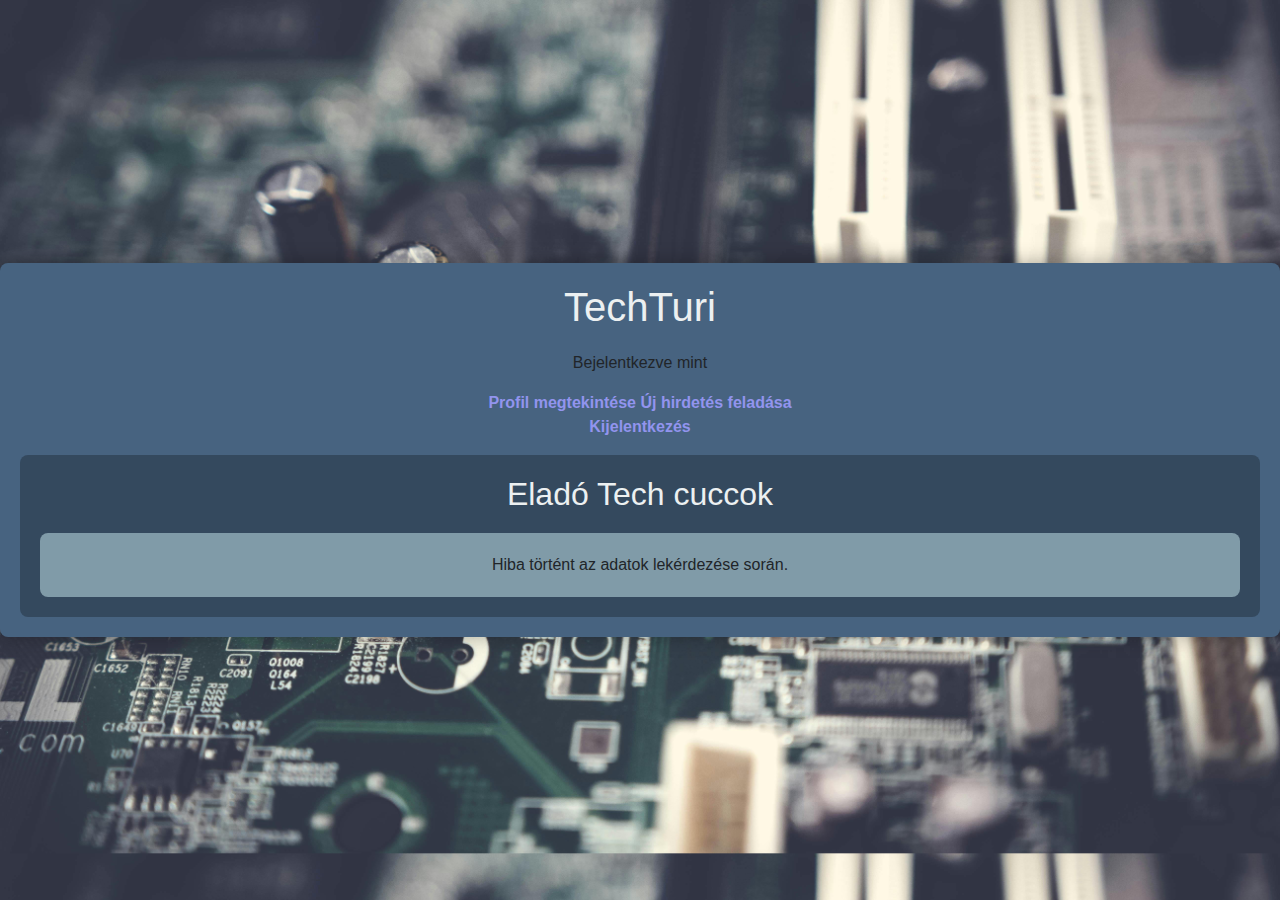
<file: TechTuri_FrontEnd/index.html>
<!DOCTYPE html>
<html lang="hu">
<head>
    <meta charset="UTF-8" />
    <meta name="viewport" content="width=device-width, initial-scale=1.0" />
    <script src="Scripts/main.js"></script>
    <script src="Scripts/api.js"></script>
    <!-- <script src="Scripts/webSocket.js"></script> -->
    <script src="https://cdn.jsdelivr.net/npm/bootstrap@5.3.3/dist/js/bootstrap.bundle.min.js"
            integrity="sha384-YvpcrYf0tY3lHB60NNkmXc5s9fDVZLESaAA55NDzOxhy9GkcIdslK1eN7N6jIeHz"
            crossorigin="anonymous"></script>

    <title>TechTuri</title>
    <link rel="icon" type="image/x-icon" href="./Images/favicon.ico">

    <link href="https://cdn.jsdelivr.net/npm/bootstrap@5.3.3/dist/css/bootstrap.min.css"
          rel="stylesheet"
          integrity="sha384-QWTKZyjpPEjISv5WaRU9OFeRpok6YctnYmDr5pNlyT2bRjXh0JMhjY6hW+ALEwIH"
          crossorigin="anonymous" />
    <link rel="stylesheet" href="./Styles/style.css" />
</head>
<body style="background-image: url(Images/MainBG.jpg); background-size : 100% auto">
    <div class="main">
        <h1>TechTuri</h1>

        <p>
            Bejelentkezve mint <span id="profileData"></span>
        </p>
        <div class="link">
            <p>
                <a href="profile.html">Profil megtekintése</a>
                <a href="postItem.html">Új hirdetés feladása</a><br>
                <a onclick="logout()" href="login.html">Kijelentkezés</a>
            </p>
        </div>
        <div class="container">
            <div>
                <h2>Eladó Tech cuccok</h2>
                <div id="items" class="container"
                     style="background-color: hsl(200, 19%, 58%)">
                </div>
            </div>
        </div>
    </div>
</body>
</html>
</file>
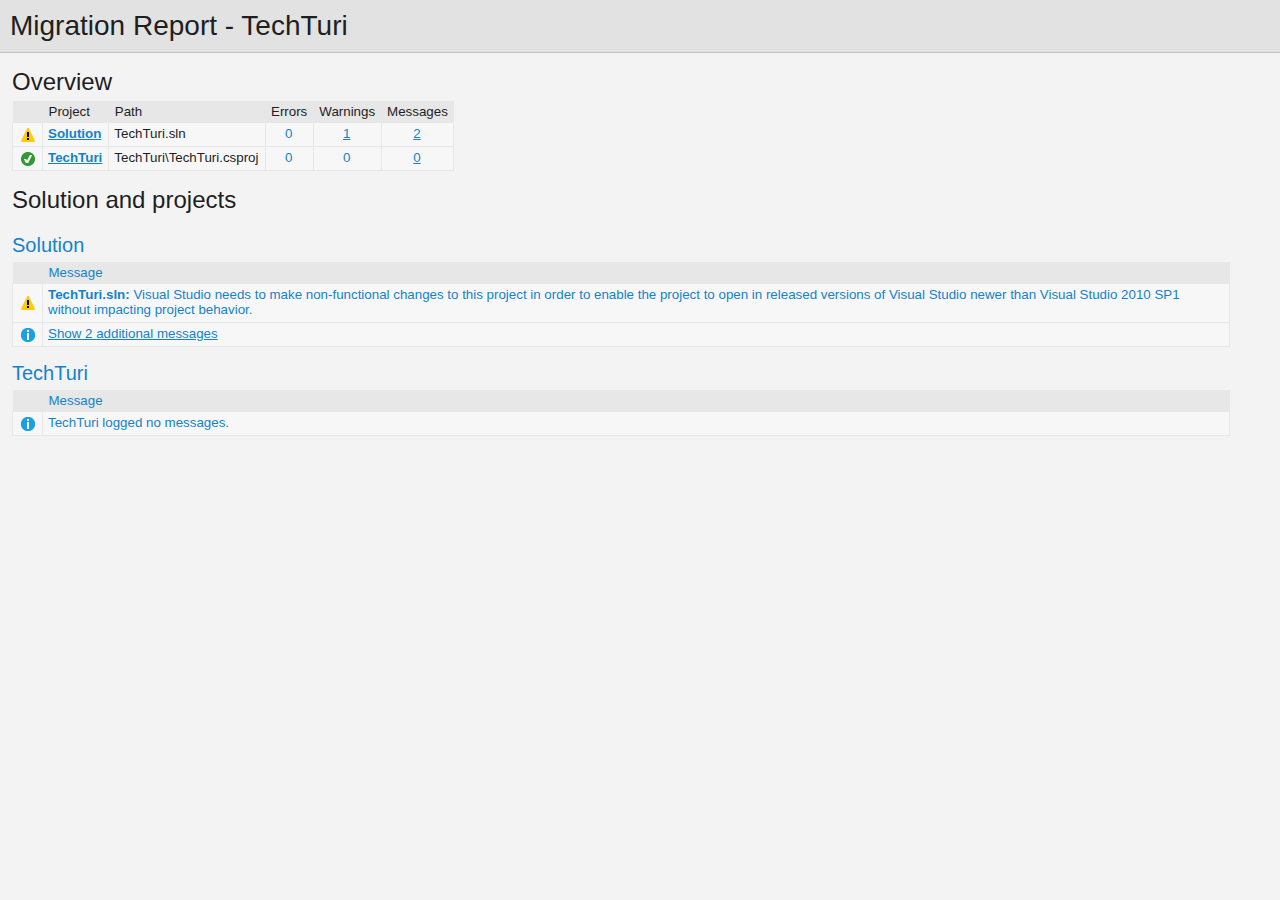
<file: TechTuri/UpgradeLog.htm>
﻿<!DOCTYPE html>
<!-- saved from url=(0014)about:internet -->
 <html xmlns:msxsl="urn:schemas-microsoft-com:xslt"><head><meta content="en-us" http-equiv="Content-Language" /><meta content="text/html; charset=utf-16" http-equiv="Content-Type" /><title _locID="ConversionReport0">
          Migration Report
        </title><style> 
                    /* Body style, for the entire document */
                    body
                    {
                        background: #F3F3F4;
                        color: #1E1E1F;
                        font-family: "Segoe UI", Tahoma, Geneva, Verdana, sans-serif;
                        padding: 0;
                        margin: 0;
                    }

                    /* Header1 style, used for the main title */
                    h1
                    {
                        padding: 10px 0px 10px 10px;
                        font-size: 21pt;
                        background-color: #E2E2E2;
                        border-bottom: 1px #C1C1C2 solid; 
                        color: #201F20;
                        margin: 0;
                        font-weight: normal;
                    }

                    /* Header2 style, used for "Overview" and other sections */
                    h2
                    {
                        font-size: 18pt;
                        font-weight: normal;
                        padding: 15px 0 5px 0;
                        margin: 0;
                    }

                    /* Header3 style, used for sub-sections, such as project name */
                    h3
                    {
                        font-weight: normal;
                        font-size: 15pt;
                        margin: 0;
                        padding: 15px 0 5px 0;
                        background-color: transparent;
                    }

                    /* Color all hyperlinks one color */
                    a
                    {
                        color: #1382CE;
                    }

                    /* Table styles */ 
                    table
                    {
                        border-spacing: 0 0;
                        border-collapse: collapse;
                        font-size: 10pt;
                    }

                    table th
                    {
                        background: #E7E7E8;
                        text-align: left;
                        text-decoration: none;
                        font-weight: normal;
                        padding: 3px 6px 3px 6px;
                    }

                    table td
                    {
                        vertical-align: top;
                        padding: 3px 6px 5px 5px;
                        margin: 0px;
                        border: 1px solid #E7E7E8;
                        background: #F7F7F8;
                    }

                    /* Local link is a style for hyperlinks that link to file:/// content, there are lots so color them as 'normal' text until the user mouse overs */
                    .localLink
                    {
                        color: #1E1E1F;
                        background: #EEEEED;
                        text-decoration: none;
                    }

                    .localLink:hover
                    {
                        color: #1382CE;
                        background: #FFFF99;
                        text-decoration: none;
                    }

                    /* Center text, used in the over views cells that contain message level counts */ 
                    .textCentered
                    {
                        text-align: center;
                    }

                    /* The message cells in message tables should take up all avaliable space */
                    .messageCell
                    {
                        width: 100%;
                    }

                    /* Padding around the content after the h1 */ 
                    #content 
                    {
	                    padding: 0px 12px 12px 12px; 
                    }

                    /* The overview table expands to width, with a max width of 97% */ 
                    #overview table
                    {
                        width: auto;
                        max-width: 75%; 
                    }

                    /* The messages tables are always 97% width */
                    #messages table
                    {
                        width: 97%;
                    }

                    /* All Icons */
                    .IconSuccessEncoded, .IconInfoEncoded, .IconWarningEncoded, .IconErrorEncoded
                    {
                        min-width:18px;
                        min-height:18px; 
                        background-repeat:no-repeat;
                        background-position:center;
                    }

                    /* Success icon encoded */
                    .IconSuccessEncoded
                    {
                        /* Note: Do not delete the comment below. It is used to verify the correctness of the encoded image resource below before the product is released */
                        /* [---XsltValidateInternal-Base64EncodedImage:IconSuccess#Begin#background-image: url(data:image/png;base64,#Separator#);#End#] */
                        background-image: url([data-uri]);
                    }

                    /* Information icon encoded */
                    .IconInfoEncoded
                    {
                        /* Note: Do not delete the comment below. It is used to verify the correctness of the encoded image resource below before the product is released */
                        /* [---XsltValidateInternal-Base64EncodedImage:IconInformation#Begin#background-image: url(data:image/png;base64,#Separator#);#End#] */
                        background-image: url([data-uri]);
                    }

                    /* Warning icon encoded */
                    .IconWarningEncoded
                    {
                        /* Note: Do not delete the comment below. It is used to verify the correctness of the encoded image resource below before the product is released */
                        /* [---XsltValidateInternal-Base64EncodedImage:IconWarning#Begin#background-image: url(data:image/png;base64,#Separator#);#End#] */
                        background-image: url([data-uri]);
                    }

                    /* Error icon encoded */
                    .IconErrorEncoded
                    {
                        /* Note: Do not delete the comment below. It is used to verify the correctness of the encoded image resource below before the product is released */
                        /* [---XsltValidateInternal-Base64EncodedImage:IconError#Begin#background-image: url(data:image/png;base64,#Separator#);#End#] */
                        background-image: url([data-uri]);
                    }
                 </style><script type="text/javascript" language="javascript"> 
          
            // Startup 
            // Hook up the the loaded event for the document/window, to linkify the document content
            var startupFunction = function() { linkifyElement("messages"); };
            
            if(window.attachEvent)
            {
              window.attachEvent('onload', startupFunction);
            }
            else if (window.addEventListener) 
            {
              window.addEventListener('load', startupFunction, false);
            }
            else 
            {
              document.addEventListener('load', startupFunction, false);
            } 
            
            // Toggles the visibility of table rows with the specified name 
            function toggleTableRowsByName(name)
            {
               var allRows = document.getElementsByTagName('tr');
               for (i=0; i < allRows.length; i++)
               {
                  var currentName = allRows[i].getAttribute('name');
                  if(!!currentName && currentName.indexOf(name) == 0)
                  {
                      var isVisible = allRows[i].style.display == ''; 
                      isVisible ? allRows[i].style.display = 'none' : allRows[i].style.display = '';
                  }
               }
            }
            
            function scrollToFirstVisibleRow(name) 
            {
               var allRows = document.getElementsByTagName('tr');
               for (i=0; i < allRows.length; i++)
               {
                  var currentName = allRows[i].getAttribute('name');
                  var isVisible = allRows[i].style.display == ''; 
                  if(!!currentName && currentName.indexOf(name) == 0 && isVisible)
                  {
                     allRows[i].scrollIntoView(true); 
                     return true; 
                  }
               }
               
               return false;
            }
            
            // Linkifies the specified text content, replaces candidate links with html links 
            function linkify(text)
            {
                 if(!text || 0 === text.length)
                 {
                     return text; 
                 }

                 // Find http, https and ftp links and replace them with hyper links 
                 var urlLink = /(http|https|ftp)\:\/\/[a-zA-Z0-9\-\.]+(:[a-zA-Z0-9]*)?\/?([a-zA-Z0-9\-\._\?\,\/\\\+&%\$#\=~;\{\}])*/gi;
                 
                 return text.replace(urlLink, '<a href="$&">$&</a>') ;
            }
            
            // Linkifies the specified element by ID
            function linkifyElement(id)
            {
                var element = document.getElementById(id);
                if(!!element)
                {
                  element.innerHTML = linkify(element.innerHTML); 
                }
            }
            
            function ToggleMessageVisibility(projectName)
            {
              if(!projectName || 0 === projectName.length)
              {
                return; 
              }
              
              toggleTableRowsByName("MessageRowClass" + projectName);
              toggleTableRowsByName('MessageRowHeaderShow' + projectName);
              toggleTableRowsByName('MessageRowHeaderHide' + projectName); 
            }
            
            function ScrollToFirstVisibleMessage(projectName)
            {
              if(!projectName || 0 === projectName.length)
              {
                return; 
              }
              
              // First try the 'Show messages' row
              if(!scrollToFirstVisibleRow('MessageRowHeaderShow' + projectName))
              {
                // Failed to find a visible row for 'Show messages', try an actual message row 
                scrollToFirstVisibleRow('MessageRowClass' + projectName); 
              }
            }
           </script></head><body><h1 _locID="ConversionReport">
          Migration Report - TechTuri</h1><div id="content"><h2 _locID="OverviewTitle">Overview</h2><div id="overview"><table><tr><th></th><th _locID="ProjectTableHeader">Project</th><th _locID="PathTableHeader">Path</th><th _locID="ErrorsTableHeader">Errors</th><th _locID="WarningsTableHeader">Warnings</th><th _locID="MessagesTableHeader">Messages</th></tr><tr><td class="IconWarningEncoded" /><td><strong><a href="#Solution"><span _locID="OverviewSolutionSpan">Solution</span></a></strong></td><td>TechTuri.sln</td><td class="textCentered"><a>0</a></td><td class="textCentered"><a href="#SolutionWarning">1</a></td><td class="textCentered"><a href="#" onclick="ScrollToFirstVisibleMessage('Solution'); return false;">2</a></td></tr><tr><td class="IconSuccessEncoded" /><td><strong><a href="#TechTuri">TechTuri</a></strong></td><td>TechTuri\TechTuri.csproj</td><td class="textCentered"><a>0</a></td><td class="textCentered"><a>0</a></td><td class="textCentered"><a href="#">0</a></td></tr></table></div><h2 _locID="SolutionAndProjectsTitle">Solution and projects</h2><div id="messages"><a name="Solution" /><h3 _locID="ProjectDisplayNameHeader">Solution</h3><table><tr id="SolutionHeaderRow"><th></th><th class="messageCell" _locID="MessageTableHeader">Message</th></tr><tr name="WarningRowClassSolution"><td class="IconWarningEncoded"><a name="SolutionWarning" /></td><td class="messageCell"><strong>TechTuri.sln:
        </strong><span>Visual Studio needs to make non-functional changes to this project in order to enable the project to open in released versions of Visual Studio newer than Visual Studio 2010 SP1 without impacting project behavior.</span></td></tr><tr name="MessageRowHeaderShowSolution"><td class="IconInfoEncoded" /><td class="messageCell"><a _locID="ShowAdditionalMessages" href="#" name="SolutionMessage" onclick="ToggleMessageVisibility('Solution'); return false;">
          Show 2 additional messages
        </a></td></tr><tr name="MessageRowClassSolution" style="display: none"><td class="IconInfoEncoded"><a name="SolutionMessage" /></td><td class="messageCell"><strong>TechTuri.sln:
        </strong><span>File successfully backed up as C:\Users\BEN\OneDrive\Uni\ProjektLabor\TechTuri\TechTuri\Backup\TechTuri.sln</span></td></tr><tr name="MessageRowClassSolution" style="display: none"><td class="IconInfoEncoded"><a name="SolutionMessage" /></td><td class="messageCell"><strong>TechTuri.sln:
        </strong><span>Solution migrated successfully</span></td></tr><tr style="display: none" name="MessageRowHeaderHideSolution"><td class="IconInfoEncoded" /><td class="messageCell"><a _locID="HideAdditionalMessages" href="#" name="SolutionMessage" onclick="ToggleMessageVisibility('Solution'); return false;">
          Hide 2 additional messages
        </a></td></tr></table><a name="TechTuri" /><h3>TechTuri</h3><table><tr id="TechTuriHeaderRow"><th></th><th class="messageCell" _locID="MessageTableHeader">Message</th></tr><tr><td class="IconInfoEncoded" /><td class="messageCell" _locID="NoMessagesRow">TechTuri logged no messages.
                  </td></tr></table></div></div></body></html>
</file>
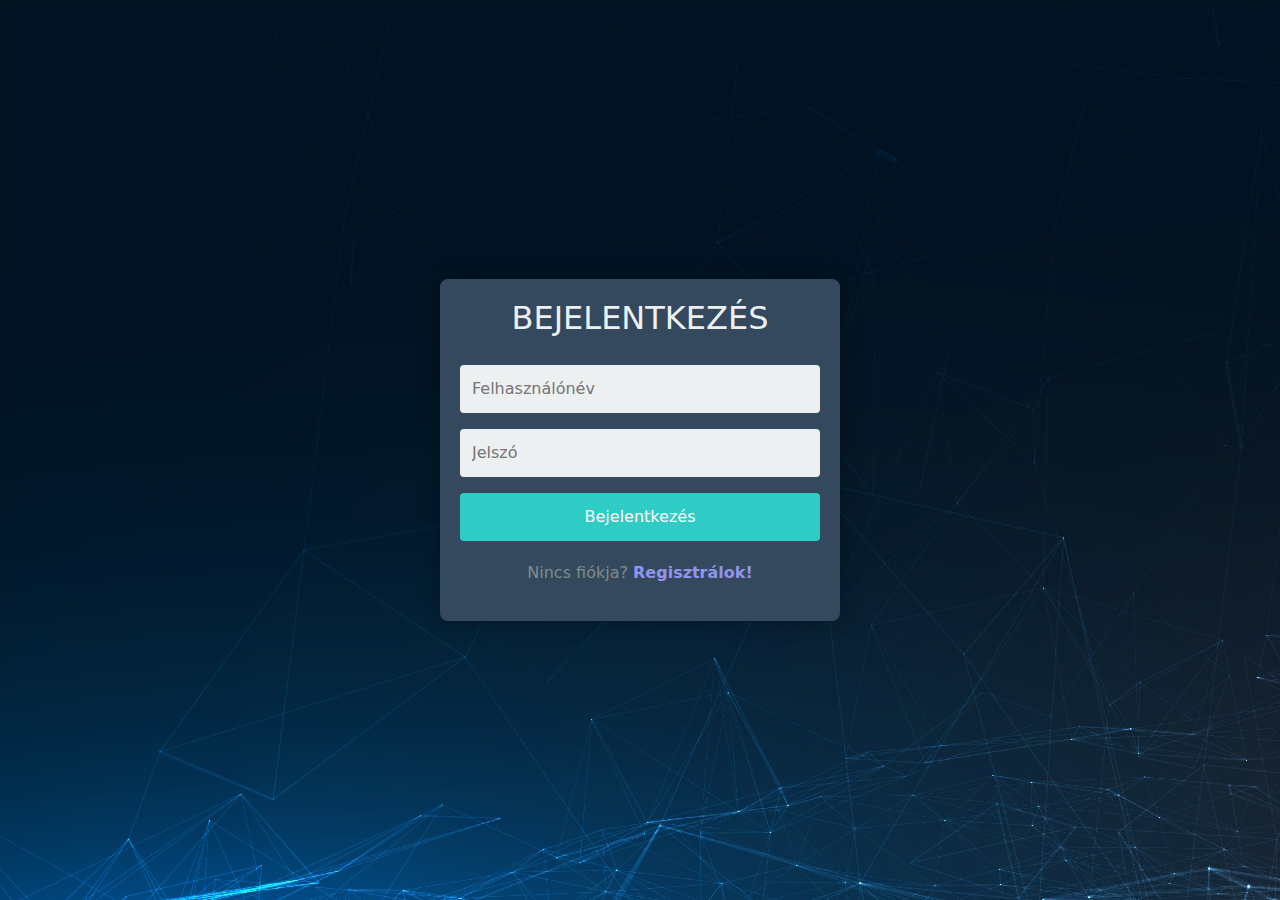
<file: TechTuri_FrontEnd/login.html>
<!DOCTYPE html>
<html lang="hu">
<head>
    <meta charset="UTF-8" />
    <meta name="viewport" content="width=device-width, initial-scale=1.0" />
    <script src="Scripts/auth.js"></script>
    <script src="Scripts/api.js"></script>
    <!--<script src="Scripts/webSocket.js"></script>-->
    <script src="https://cdn.jsdelivr.net/npm/bootstrap@5.3.3/dist/js/bootstrap.bundle.min.js"
    integrity="sha384-YvpcrYf0tY3lHB60NNkmXc5s9fDVZLESaAA55NDzOxhy9GkcIdslK1eN7N6jIeHz"
    crossorigin="anonymous"></script>
    <link rel="stylesheet" href="./Styles/login_reg_style.css" />

    <title>TechTuri Bejelentkezés</title>
    <link rel="icon" type="image/x-icon" href="./Images/favicon.ico">

    <link href="https://cdn.jsdelivr.net/npm/bootstrap@5.3.3/dist/css/bootstrap.min.css"
          rel="stylesheet"
          integrity="sha384-QWTKZyjpPEjISv5WaRU9OFeRpok6YctnYmDr5pNlyT2bRjXh0JMhjY6hW+ALEwIH"
          crossorigin="anonymous" />
</head>
<body style="background-image: url('./Images/LoginRegister.jpg');">
    <div class="form-container">
        <h2>BEJELENTKEZÉS</h2>
        <form class="login-form">
            <input type="text" id="uName" placeholder="Felhasználónév" required>
            <input type="password" id="pw" placeholder="Jelszó" required>
            <input type="button" id="submit" value="Bejelentkezés" onclick="login()">
        </form>
        <div class="signup-link">
            <p>Nincs fiókja? <a href="register.html">Regisztrálok!</a></p>
        </div>
    </div>
</body>
</html>
</file>
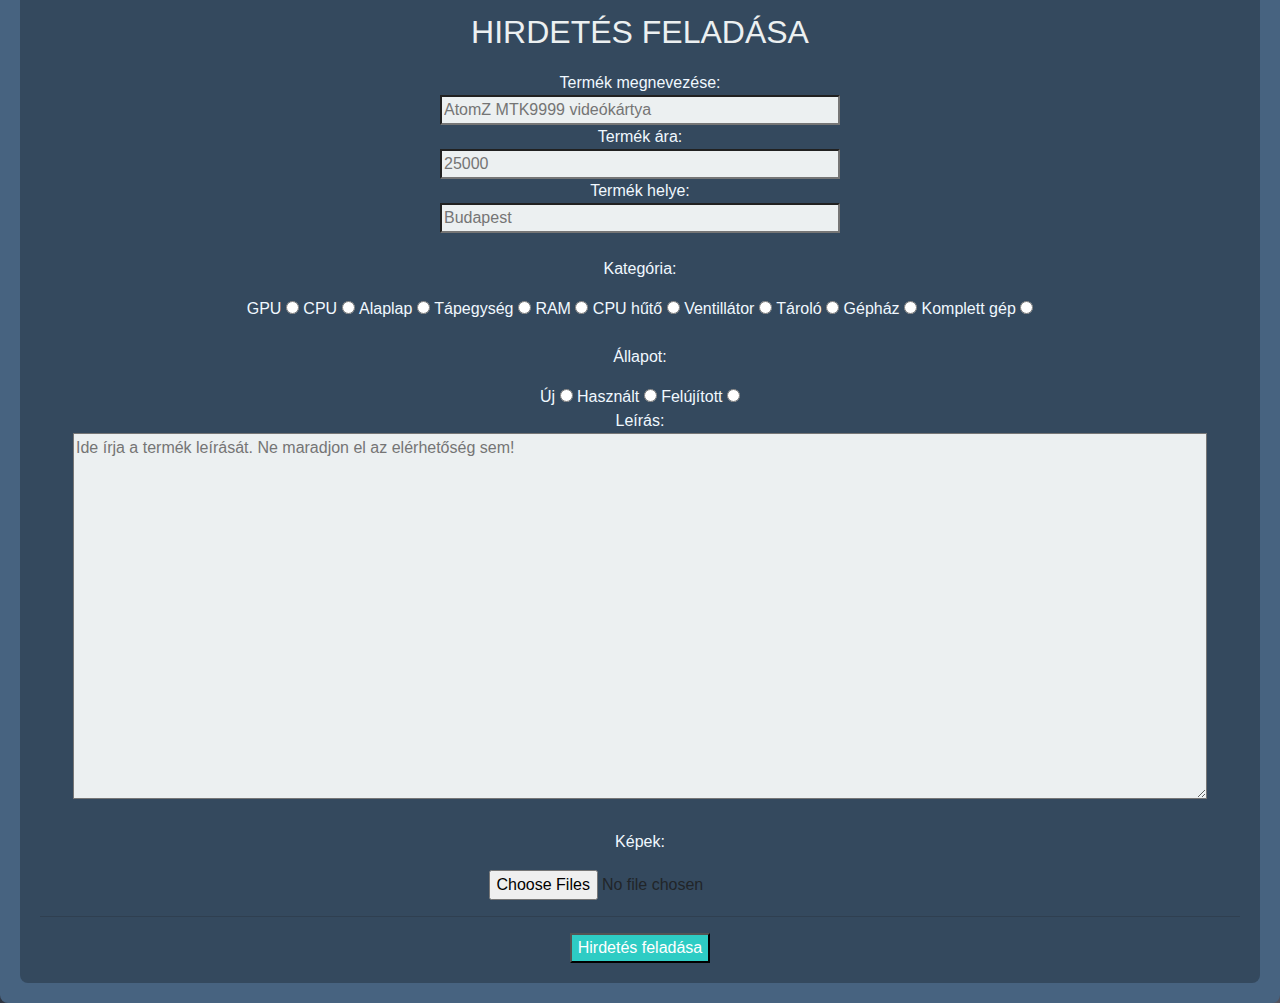
<file: TechTuri_FrontEnd/postItem.html>
<!DOCTYPE html>
<html lang="hu">
<head>
    <meta charset="UTF-8" />
    <meta name="viewport" content="width=device-width, initial-scale=1.0" />
    <script src="Scripts/api.js"></script>
    <!--<script src="Scripts/webSocket.js"></script>-->
    <script src="Scripts/postItem.js"></script>
    <script src="https://cdn.jsdelivr.net/npm/bootstrap@5.3.3/dist/js/bootstrap.bundle.min.js"
            integrity="sha384-YvpcrYf0tY3lHB60NNkmXc5s9fDVZLESaAA55NDzOxhy9GkcIdslK1eN7N6jIeHz"
            crossorigin="anonymous"></script>

    <title>TechTuri Hirdetés feladás</title>
    <link rel="icon" type="image/x-icon" href="./Images/favicon.ico">

    <link href="https://cdn.jsdelivr.net/npm/bootstrap@5.3.3/dist/css/bootstrap.min.css"
          rel="stylesheet"
          integrity="sha384-QWTKZyjpPEjISv5WaRU9OFeRpok6YctnYmDr5pNlyT2bRjXh0JMhjY6hW+ALEwIH"
          crossorigin="anonymous" />
    <link rel="stylesheet" href="./Styles/style.css" />
</head>
<body style="background-image: url(Images/MainBG.jpg); background-size : 100% auto">
    <div class="main">
        <div class="link">
            <p><a href="index.html">Vissza a főoldalra</a></p><br>
        </div>
        <div class="container">
            <h2>HIRDETÉS FELADÁSA</h2>
            <form class="form" method="post" enctype="multipart/form-data">
                <label for="itemName">Termék megnevezése:</label><br>
                <input type="text" id="itemName" name="itemName" placeholder="AtomZ MTK9999 videókártya" size="40"><br>
                <label for="price">Termék ára:</label><br>
                <input type="text" id="price" name="price" placeholder="25000" size="40"><br>
                <label for="address">Termék helye:</label><br>
                <input type="text" id="address" name="address" placeholder="Budapest" size="40"><br>
                <br><p style="color: aliceblue;">Kategória:</p>
                <label for="gpu">GPU</label>
                <input type="radio" id="gpu" name="category" value="GPU">
                <label for="cpu">CPU</label>
                <input type="radio" id="cpu" name="category" value="CPU">
                <label for="mboard">Alaplap</label>
                <input type="radio" id="mboard" name="category" value="Alaplap">
                <label for="psu">Tápegység</label>
                <input type="radio" id="psu" name="category" value="Tápegység">
                <label for="ram">RAM</label>
                <input type="radio" id="ram" name="category" value="RAM">
                <label for="cpuCooler">CPU hűtő</label>
                <input type="radio" id="cpuCooler" name="category" value="CPU hűtő">
                <label for="vent">Ventillátor</label>
                <input type="radio" id="vent" name="category" value="Ventillátor">
                <label for="storage">Tároló</label>
                <input type="radio" id="storage" name="category" value="Tároló">
                <label for="case">Gépház</label>
                <input type="radio" id="case" name="category" value="Gépház">
                <label for="pc">Komplett gép</label>
                <input type="radio" id="pc" name="category" value="Komplett gép"><br>
                <br><p style="color: aliceblue;">Állapot:</p>
                <label for="new">Új</label>
                <input type="radio" id="new" name="cond" value="Új">
                <label for="used">Használt</label>
                <input type="radio" id="used" name="cond" value="Használt">
                <label for="refurb">Felújított</label>
                <input type="radio" id="refurb" name="cond" value="Felújított"><br>
                <label for="itemDesc">Leírás:</label><br>
                <textarea id="itemDesc" name="itemDesc" rows="15" cols="120" placeholder="Ide írja a termék leírását. Ne maradjon el az elérhetőség sem!"></textarea><br>
                 <br><p style="color: aliceblue;">Képek:</p>
                <input type="file" id="pictures" name="pictures" value="pictures" multiple>
                <hr>
                <input type="button" id="submit" value="Hirdetés feladása" onclick="postItem()">
            </form>
        </div>
    </div>
</body>
</html>
</file>
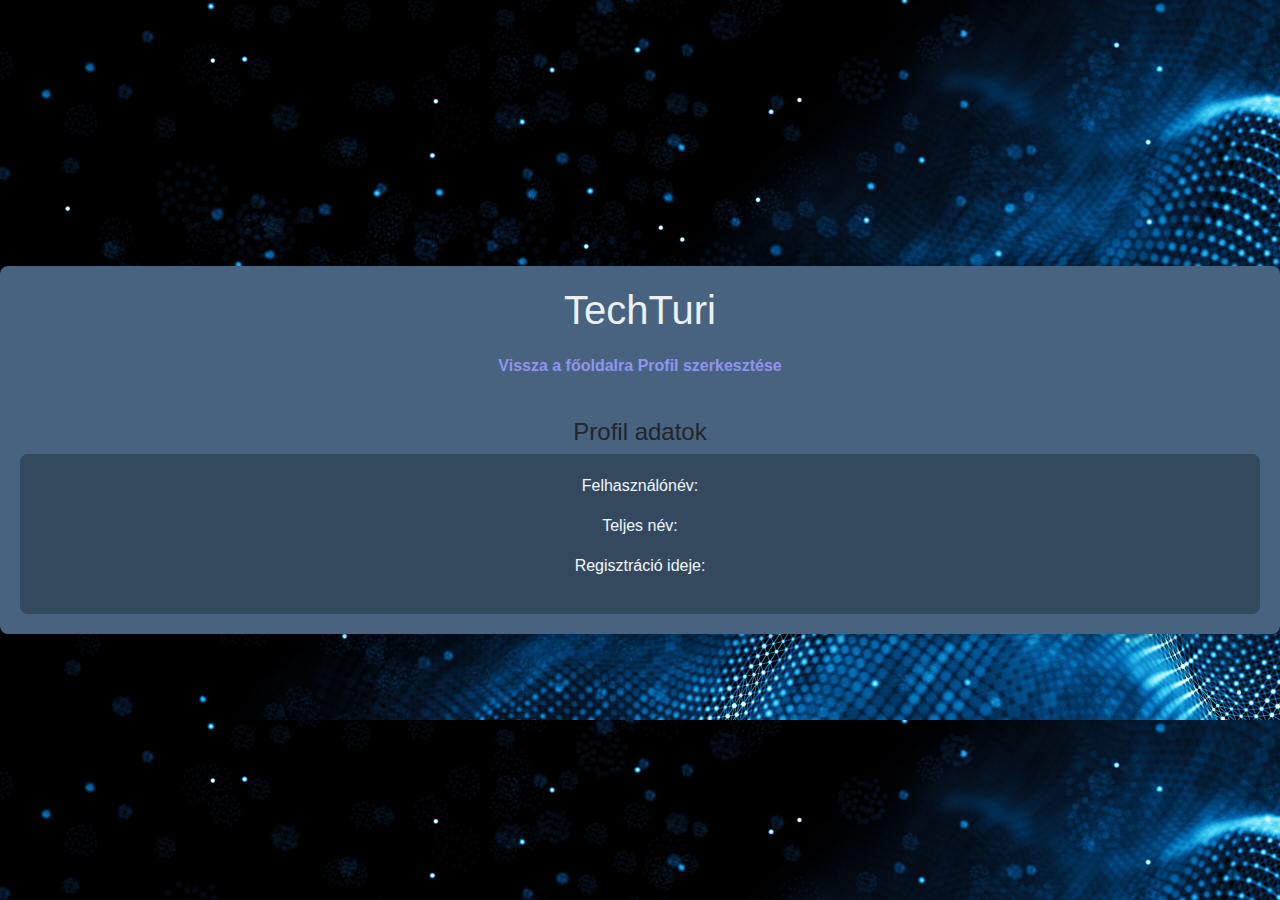
<file: TechTuri_FrontEnd/profile.html>
<!DOCTYPE html>
<html lang="hu">
<head>
    <meta charset="UTF-8" />
    <meta name="viewport" content="width=device-width, initial-scale=1.0" />
    <script src="Scripts/api.js"></script>
    <!-- <script src="Scripts/webSocket.js"></script> -->
    <script src="Scripts/profile.js"></script>
    <script src="https://cdn.jsdelivr.net/npm/bootstrap@5.3.3/dist/js/bootstrap.bundle.min.js"
            integrity="sha384-YvpcrYf0tY3lHB60NNkmXc5s9fDVZLESaAA55NDzOxhy9GkcIdslK1eN7N6jIeHz"
            crossorigin="anonymous"></script>

    <title>TechTuri Profil</title>
    <link rel="icon" type="image/x-icon" href="./Images/favicon.ico">

    <link href="https://cdn.jsdelivr.net/npm/bootstrap@5.3.3/dist/css/bootstrap.min.css"
          rel="stylesheet"
          integrity="sha384-QWTKZyjpPEjISv5WaRU9OFeRpok6YctnYmDr5pNlyT2bRjXh0JMhjY6hW+ALEwIH"
          crossorigin="anonymous" />
    <link rel="stylesheet" href="./Styles/style.css" />
</head>
<body style="background-image: url(Images/ProfileBG.jpeg); background-size : 100% auto" onload="ProfileData()">
    <div class="main">
        <h1>TechTuri</h1>
        <div class="link">
            <p><a href="index.html">Vissza a főoldalra</a>
            <a href="profileEdit.html">Profil szerkesztése</a></p><br>
        </div>
        <div>
            <div>
                <h4>Profil adatok</h4>
                <div id="profile" class="container">
                    <p style="color: aliceblue;">Felhasználónév: <span id="uName"></span></p>
                    <p style="color: aliceblue;">Teljes név: <span id="fullName"></span></p>
                    <p style="color: aliceblue;">Regisztráció ideje: <span id="regDate"></span></p>
                </div>
            </div>
        </div>
    </div>
</body>
</html>
</file>
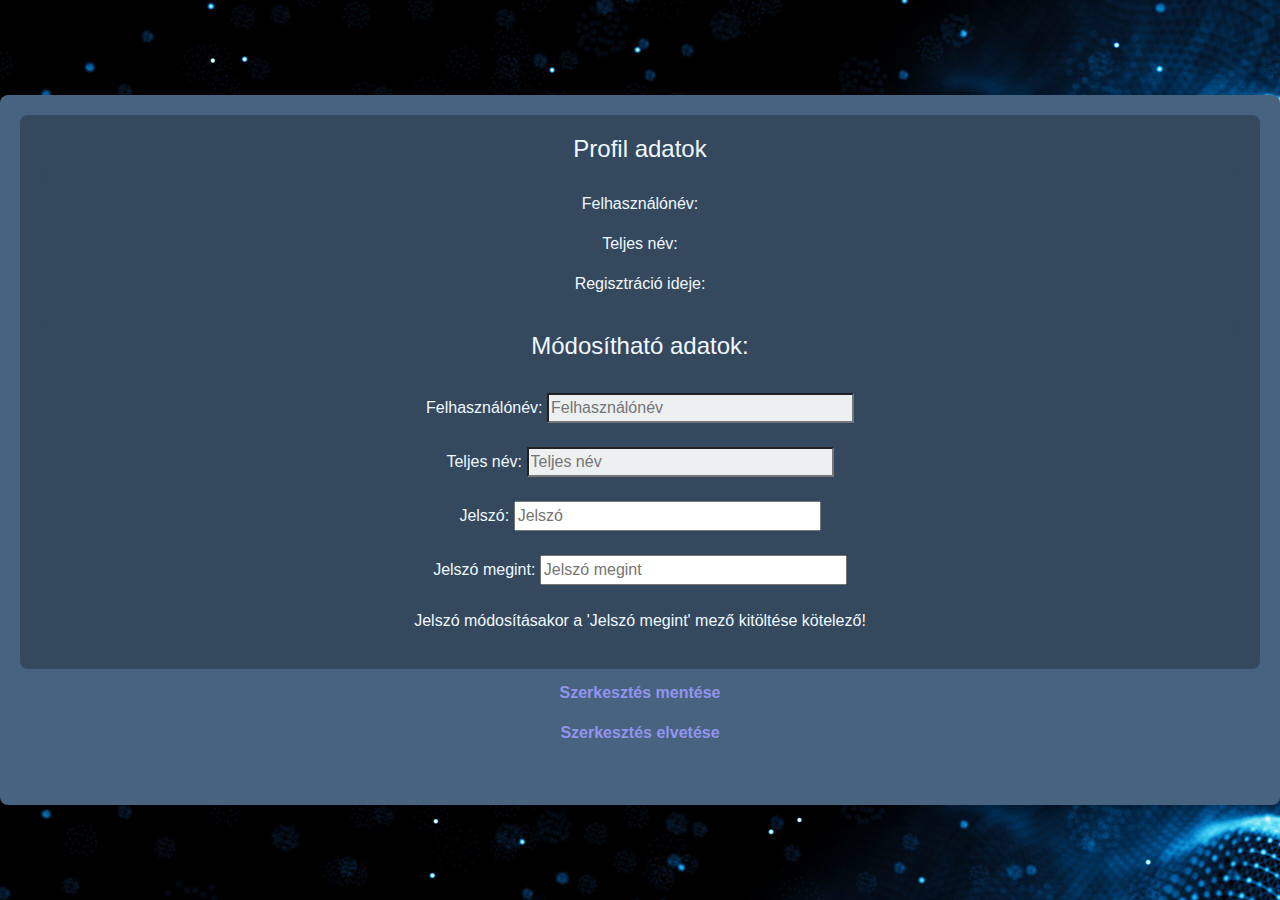
<file: TechTuri_FrontEnd/profileEdit.html>
<!DOCTYPE html>
<html lang="hu">
<head>
    <meta charset="UTF-8" />
    <meta name="viewport" content="width=device-width, initial-scale=1.0" />
    <script src="Scripts/api.js"></script>
    <!-- <script src="Scripts/webSocket.js"></script> -->
    <script src="Scripts/profile.js"></script>
    <script src="https://cdn.jsdelivr.net/npm/bootstrap@5.3.3/dist/js/bootstrap.bundle.min.js"
            integrity="sha384-YvpcrYf0tY3lHB60NNkmXc5s9fDVZLESaAA55NDzOxhy9GkcIdslK1eN7N6jIeHz"
            crossorigin="anonymous"></script>

    <title>TechTuri Profil Szerkesztése</title>
    <link rel="icon" type="image/x-icon" href="./Images/favicon.ico">

    <link href="https://cdn.jsdelivr.net/npm/bootstrap@5.3.3/dist/css/bootstrap.min.css"
          rel="stylesheet"
          integrity="sha384-QWTKZyjpPEjISv5WaRU9OFeRpok6YctnYmDr5pNlyT2bRjXh0JMhjY6hW+ALEwIH"
          crossorigin="anonymous" />
    <link rel="stylesheet" href="./Styles/style.css" />
</head>
<body style="background-image: url(Images/ProfileBG.jpeg); background-size : 100% auto">
    <div class="main">
        <div class="container">
            <div>
                <h4 style="color: aliceblue;">Profil adatok</h4>
                <div id="profile" class="container">
                    <p style="color: aliceblue;">Felhasználónév: <span id="uName"></span></p>
                    <p style="color: aliceblue;">Teljes név: <span id="fullName"></span></p>
                    <p style="color: aliceblue;">Regisztráció ideje: <span id="regDate"></span></p>
                </div>
                <h4 style="color: aliceblue;">Módosítható adatok:</h4><br>
                <form class="form">
                    <label for="editUName">Felhasználónév: </label>
                    <input type="text" id="editUName" name="editUName" placeholder="Felhasználónév" size="30"><br><br>
                    <label for="editName">Teljes név: </label>
                    <input type="text" id="editName" name="editName" placeholder="Teljes név" size="30"><br><br>
                    <label for="editPw">Jelszó: </label>
                    <input type="password" id="editPw" name="editPw" placeholder="Jelszó" size="30"><br><br>
                    <label for="editPw">Jelszó megint: </label>
                    <input type="password" id="editPw" name="editPw" placeholder="Jelszó megint" size="30"><br><br>
                </form>
                <p style="color: aliceblue;">Jelszó módosításakor a 'Jelszó megint' mező kitöltése kötelező!</span></p>
            </div>
        </div>
        <div class="link">
            <p><a onclick="editProfile()" href="profile.html">Szerkesztés mentése</a></p>
            <p><a href="profile.html">Szerkesztés elvetése</a></p><br>
        </div>
    </div>
</body>
</html>
</file>
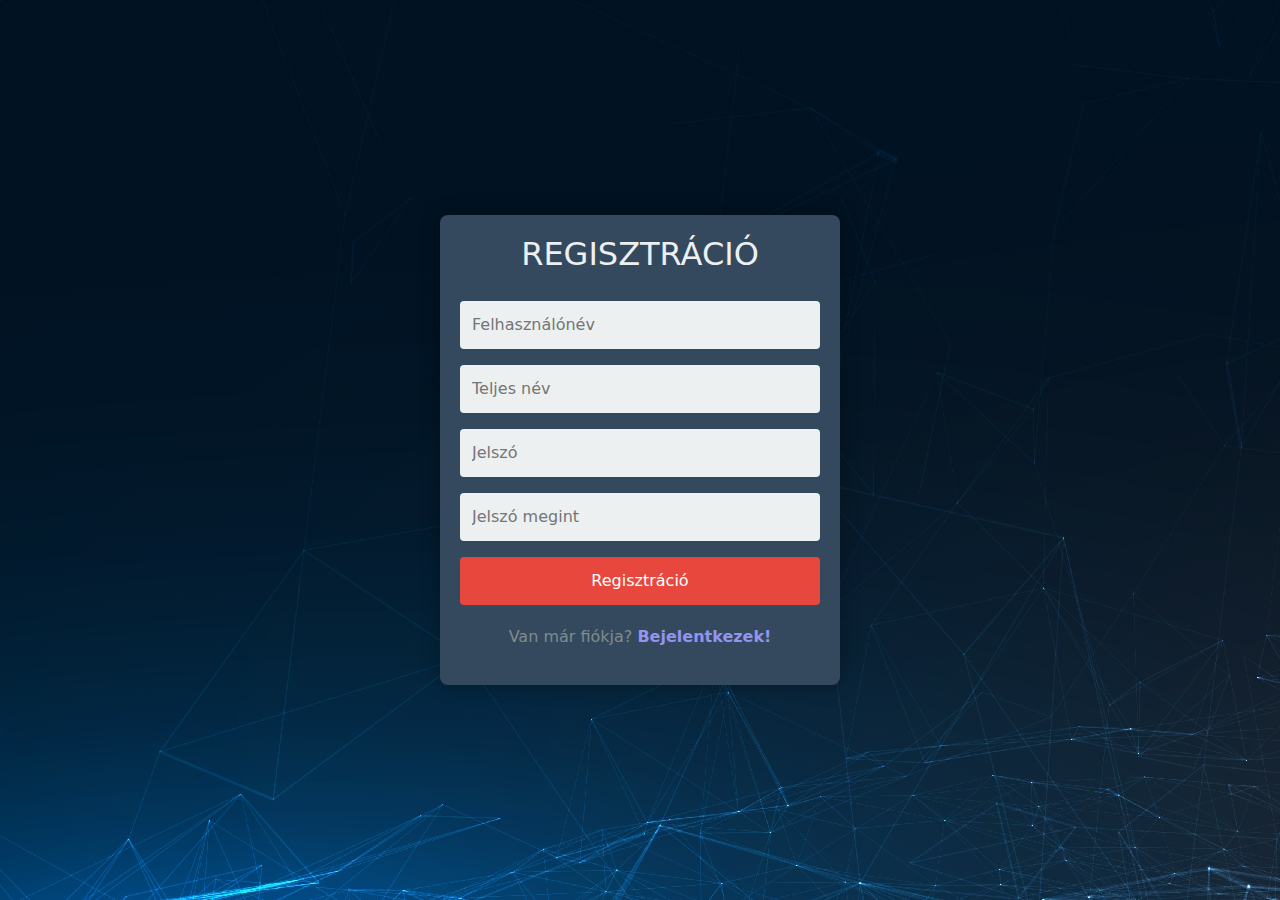
<file: TechTuri_FrontEnd/register.html>
<!DOCTYPE html>
<html lang="hu">
<head>
    <meta charset="UTF-8" />
    <meta name="viewport" content="width=device-width, initial-scale=1.0" />
    <script src="Scripts/auth.js"></script>
    <script src="Scripts/api.js"></script>
    <!-- <script src="Scripts/webSocket.js"></script> -->
    <script src="https://cdn.jsdelivr.net/npm/bootstrap@5.3.3/dist/js/bootstrap.bundle.min.js"
    integrity="sha384-YvpcrYf0tY3lHB60NNkmXc5s9fDVZLESaAA55NDzOxhy9GkcIdslK1eN7N6jIeHz"
    crossorigin="anonymous"></script>
    <link rel="stylesheet" href="./Styles/login_reg_style.css" />

    <title>TechTuri Regisztráció</title>
    <link rel="icon" type="image/x-icon" href="./Images/favicon.ico">

    <link href="https://cdn.jsdelivr.net/npm/bootstrap@5.3.3/dist/css/bootstrap.min.css"
          rel="stylesheet"
          integrity="sha384-QWTKZyjpPEjISv5WaRU9OFeRpok6YctnYmDr5pNlyT2bRjXh0JMhjY6hW+ALEwIH"
          crossorigin="anonymous" />
</head>
<body style="background-image: url('./Images/LoginRegister.jpg');">
    <div class="form-container">
        <h2>REGISZTRÁCIÓ</h2>
        <form class="signup-form">
            <input type="text" id="uName" placeholder="Felhasználónév" required>
            <input type="text" id="fullName" placeholder="Teljes név" required>
            <input type="password" id="pw" placeholder="Jelszó" required>
            <input type="password" id="pwAgain" placeholder="Jelszó megint" required>
            <input type="button" id="submit" value="Regisztráció" onclick="register()">
        </form>
        <div class="login-link">
            <p>Van már fiókja? <a href="login.html">Bejelentkezek!</a></p>
        </div>
    </div>
</body>
</html>
</file>
<file: TechTuri_FrontEnd/Styles/style.css>
body {
    font-family: 'Roboto', sans-serif;
    display: flex;
    justify-content: center;
    align-items: center;
    height: 100vh;
    margin: 0;
    background-color: #2c3e50;
}

.main {
    background-color: #476380;
    border-radius: 8px;
    box-shadow: 0 0 20px rgba(0, 0, 0, 0.3);
    overflow: hidden;
    max-width: 2250px;
    width: 100%;
    padding: 20px;
    box-sizing: border-box;
    text-align: center;
    animation: slideIn 0.8s ease-in-out, borderLight 2s infinite alternate;
}

.main h1 {
    color: #ecf0f1;
    margin-bottom: 20px;
}

.container {
    background-color: #34495e;
    border-radius: 8px;
    overflow: hidden;
    max-width: 2200px;
    width: 100%;
    padding: 20px;
    box-sizing: border-box;
    text-align: center;
    animation: slideIn 0.8s ease-in-out;
}

@keyframes slideIn {
    from {
        opacity: 0;
        transform: translateY(-20px);
    }
    to {
        opacity: 1;
        transform: translateY(0);
    }
}

@keyframes borderLight {
    from {
        box-shadow: 0 0 20px rgba(0, 0, 0, 0.3);
    }
    to {
        box-shadow: 0 0 20px rgba(122, 206, 195, 0.856);
    }
}

.container h2 {
    color: #ecf0f1;
    margin-bottom: 20px;
}

label {
    color: aliceblue;
}

.link a {
    color: #9294ee;
    text-decoration: none;
    font-weight: bold;
    transition: color 0.3s ease;
}

.link a:hover {
    color: #2980b9;
}

.link p {
    color: #7f8c8d;
    margin-top: 12px;
    font-size: 16px;
}

button {
    background-color: #2eccc4;
    color: #fff;
    cursor: pointer;
    transition: background-color 0.3s ease;
}

.form input[type="button"] {
    background-color: #2eccc4;
    color: #fff;
    cursor: pointer;
    transition: background-color 0.3s ease;
}

.form input[type="button"]:hover {
    background-color: #27ae60;
}

.form input[type="text"],
.form textarea{
    background-color: #ecf0f1;
    color: #333;
}

.form input[type="text"]:focus,
.form textarea:focus{
    background-color: #d5dbdb;
}
</file>
<file: TechTuri_FrontEnd/Styles/login_reg_style.css>
body {
    font-family: 'Roboto', sans-serif;
    display: flex;
    justify-content: center;
    align-items: center;
    height: 100vh;
    margin: 0;
    background-color: #2c3e50;
}

.form-container {
    background-color: #34495e;
    border-radius: 8px;
    box-shadow: 0 0 20px rgba(0, 0, 0, 0.3);
    overflow: hidden;
    max-width: 400px;
    width: 100%;
    padding: 20px;
    box-sizing: border-box;
    text-align: center;
    animation: slideIn 0.8s ease-in-out, borderLight 2s infinite alternate;
}

@keyframes slideIn {
    from {
        opacity: 0;
        transform: translateY(-20px);
    }
    to {
        opacity: 1;
        transform: translateY(0);
    }
}

@keyframes borderLight {
    from {
        box-shadow: 0 0 20px rgba(0, 0, 0, 0.3);
    }
    to {
        box-shadow: 0 0 20px rgba(122, 206, 195, 0.856);
    }
}

.form-container h2 {
    color: #ecf0f1;
    margin-bottom: 20px;
}

.login-form input, .signup-form input {
    width: 100%;
    padding: 12px;
    margin: 8px 0;
    box-sizing: border-box;
    border: none;
    border-radius: 4px;
    outline: none;
}

.login-form input[type="button"] {
    background-color: #2eccc4;
    color: #fff;
    cursor: pointer;
    transition: background-color 0.3s ease;
}

.login-form input[type="button"]:hover {
    background-color: #27ae60;
}

.login-form input[type="text"],
.login-form input[type="password"] {
    background-color: #ecf0f1;
    color: #333;
}

.login-form input[type="text"]:focus,
.login-form input[type="password"]:focus {
    background-color: #d5dbdb;
}

.signup-link a,
.login-link a {
    color: #9294ee;
    text-decoration: none;
    font-weight: bold;
    transition: color 0.3s ease;
}

.signup-link a:hover,
.login-link a:hover {
    color: #2980b9;
}

.signup-link p,
.login-link p {
    color: #7f8c8d;
    margin-top: 12px;
    font-size: 16px;
}

.signup-form input[type="button"] {
    background-color: #e7473c;
    color: #fff;
    cursor: pointer;
    transition: background-color 0.3s ease;
}

.signup-form input[type="button"]:hover {
    background-color: #2bc03f;
}

.signup-form input[type="text"],
.signup-form input[type="password"] {
    background-color: #ecf0f1;
    color: #333;
}

.signup-form input[type="text"]:focus,
.signup-form input[type="password"]:focus {
    background-color: #d5dbdb;
}
</file>
